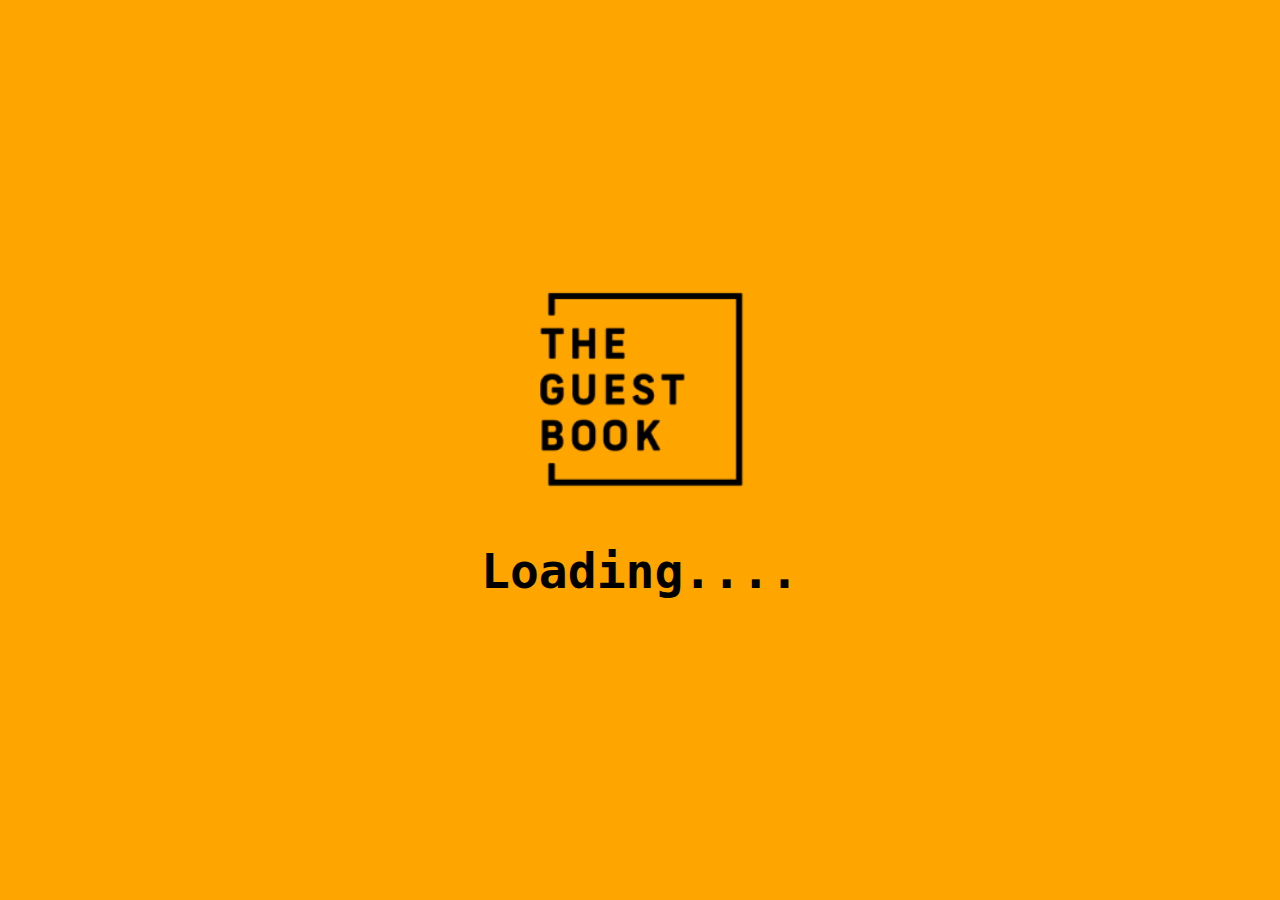
<file: index.html>
<!DOCTYPE html>
<html lang="en">
  <head>
    <meta charset="UTF-8" />
    <meta http-equiv="X-UA-Compatible" content="IE=edge" />
    <meta name="viewport" content="width=device-width, initial-scale=1.0" />
    <title>Document</title>
    <link rel="stylesheet" href="./common/common.css" />
    <link rel="stylesheet" href="main.css" />
  </head>
  <body>
    <img id="logo" src="./assets/logo.png" alt="" />
    <h1>Loading....</h1>

    <script src="common/common.js"></script>
    <script>
      setTimeout(
        () =>
          (window.location = getCookie("userId") ? "view" : "add-guest-book"),
        1500
      );
    </script>
  </body>
</html>
</file>
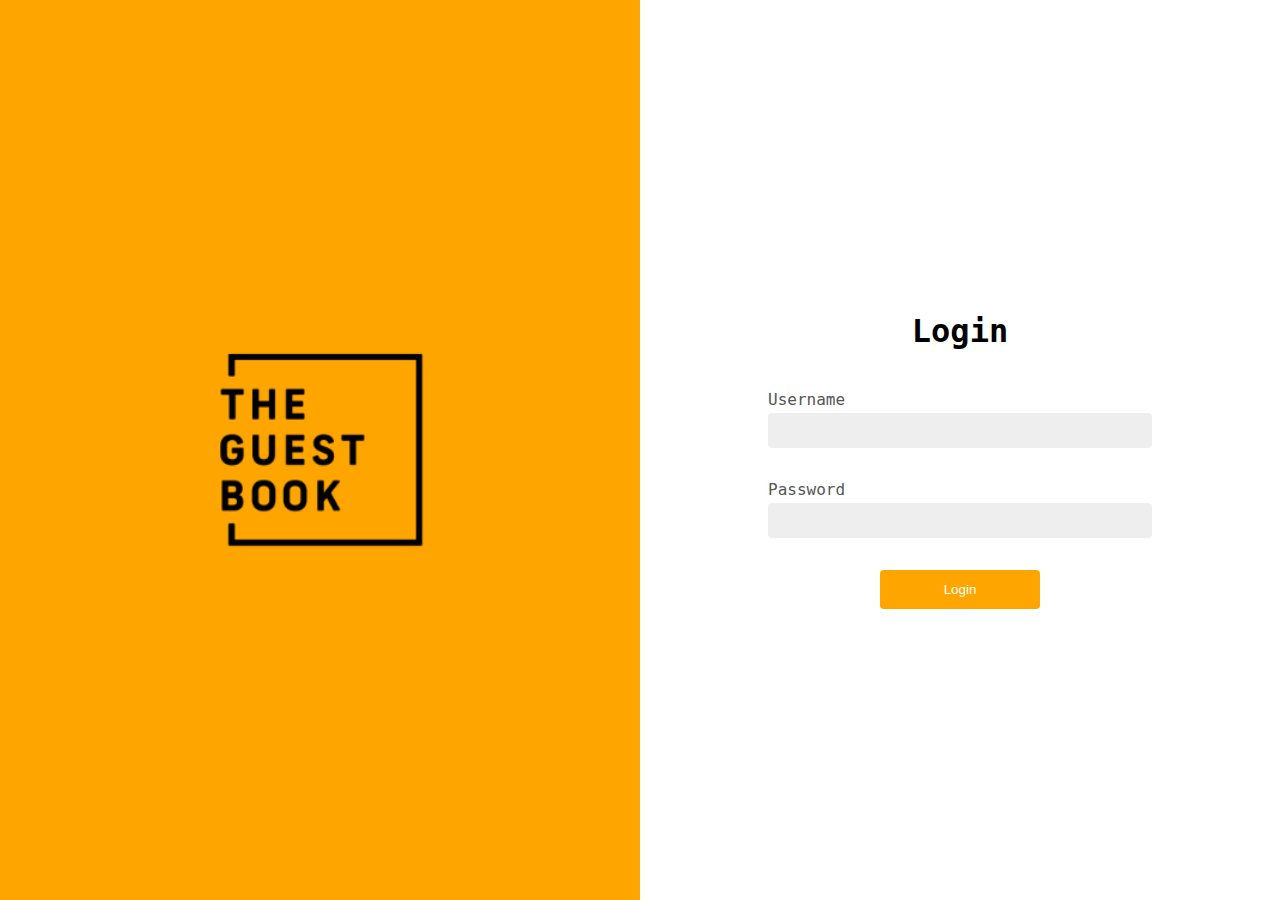
<file: login/index.html>
<!DOCTYPE html>
<html lang="en">
  <head>
    <meta charset="UTF-8" />
    <meta http-equiv="X-UA-Compatible" content="IE=edge" />
    <meta name="viewport" content="width=device-width, initial-scale=1.0" />
    <title>GuestBook - Login</title>
    <link rel="stylesheet" href="../common/common.css" />
  </head>
  <body>
    <div id="panel-container">
      <div id="left-panel">
        <img id="logo" src="../assets/logo.png" alt="" />
      </div>
      <div id="right-panel">
        <h1>Login</h1>
        <div class="form-item">
          <label for="username">Username</label>
          <input id="username" type="text" name="username" />
        </div>
        <div class="form-item">
          <label for="password">Password</label>
          <input id="password" type="password" name="password" />
        </div>
        <button class="submit" onclick="handleSubmit()">Login</button>
      </div>
    </div>

    <script>
      const getFields = () => {
        const username = document.getElementById("username");
        const password = document.getElementById("password");

        return { username, password };
      };

      const handleSubmit = () => {
        const { username, password } = getFields();
        if (!username.value) {
          return alert("Username is required");
        }

        if (!password.value) {
          return alert("Password is required");
        }

        const xhttp = new XMLHttpRequest();
        xhttp.onreadystatechange = function () {
          if (this.readyState == 4 && this.status == 200) {
            window.location = "./../view";
          }
        };

        xhttp.open("POST", "/guest-book/Users.php");
        xhttp.setRequestHeader(
          "Content-Type",
          "application/json;charset=UTF-8"
        );
        xhttp.send(
          JSON.stringify({ username: username.value, password: password.value })
        );
      };
    </script>
  </body>
</html>
</file>
<file: common/common.css>
@import url("https://fonts.googleapis.com/css2?family=Poppins:wght@400;700&family=Roboto:wght@300;400;700&family=Ubuntu+Mono&display=swap");

html,
body {
  width: 100%;
  height: 100%;
  margin: 0;
  padding: 0;

  font-family: "Poppins", sans-serif;
  font-family: "Roboto", sans-serif;
  font-family: "Ubuntu Mono", monospace;
}

textarea {
  font-family: "Poppins", sans-serif;
  font-family: "Roboto", sans-serif;
  font-family: "Ubuntu Mono", monospace;
  resize: none;
}

#panel-container {
  width: 100%;
  height: 100%;
  position: relative;
}

#left-panel {
  position: absolute;
  width: 50%;
  height: 100%;
  background: orange;
  display: flex;
  align-items: center;
  justify-content: center;
}

#logo {
  width: 250px;
}

#right-panel {
  position: absolute;
  left: 50%;
  width: 50%;
  height: 100%;
  display: flex;
  align-items: center;
  justify-content: center;
  flex-direction: column;
  overflow-y: auto;
}

#right-panel h1 {
  font-weight: bold;
  margin-bottom: 40px;
}

.form-item {
  display: flex;
  flex-direction: column;
  width: 100%;
  padding: 0 128px;
  box-sizing: border-box;
  margin-bottom: 32px;
}

.form-item label {
  font-size: 16px;
  margin-bottom: 4px;
  font-weight: lighter;
  color: #555;
}

.form-item input,
.form-item textarea {
  padding: 10px 16px;
  outline: none;
  border: none;
  border-radius: 4px;
  background: #eee;
  color: #555;
}

button.submit {
  padding: 12px 64px;
  background: orange;
  border: none;
  color: white;
  border-radius: 4px;
}

#login-icon,
#logout-icon {
  width: 32px;
  height: 32px;
  color: black;
  position: absolute;
  top: 32px;
  right: 32px;
  cursor: pointer;
}
</file>
<file: main.css>
body {
  background: orange;
  display: flex;
  justify-content: center;
  align-items: center;
  flex-direction: column;
}

h1 {
  font-size: 48px;
}
</file>
